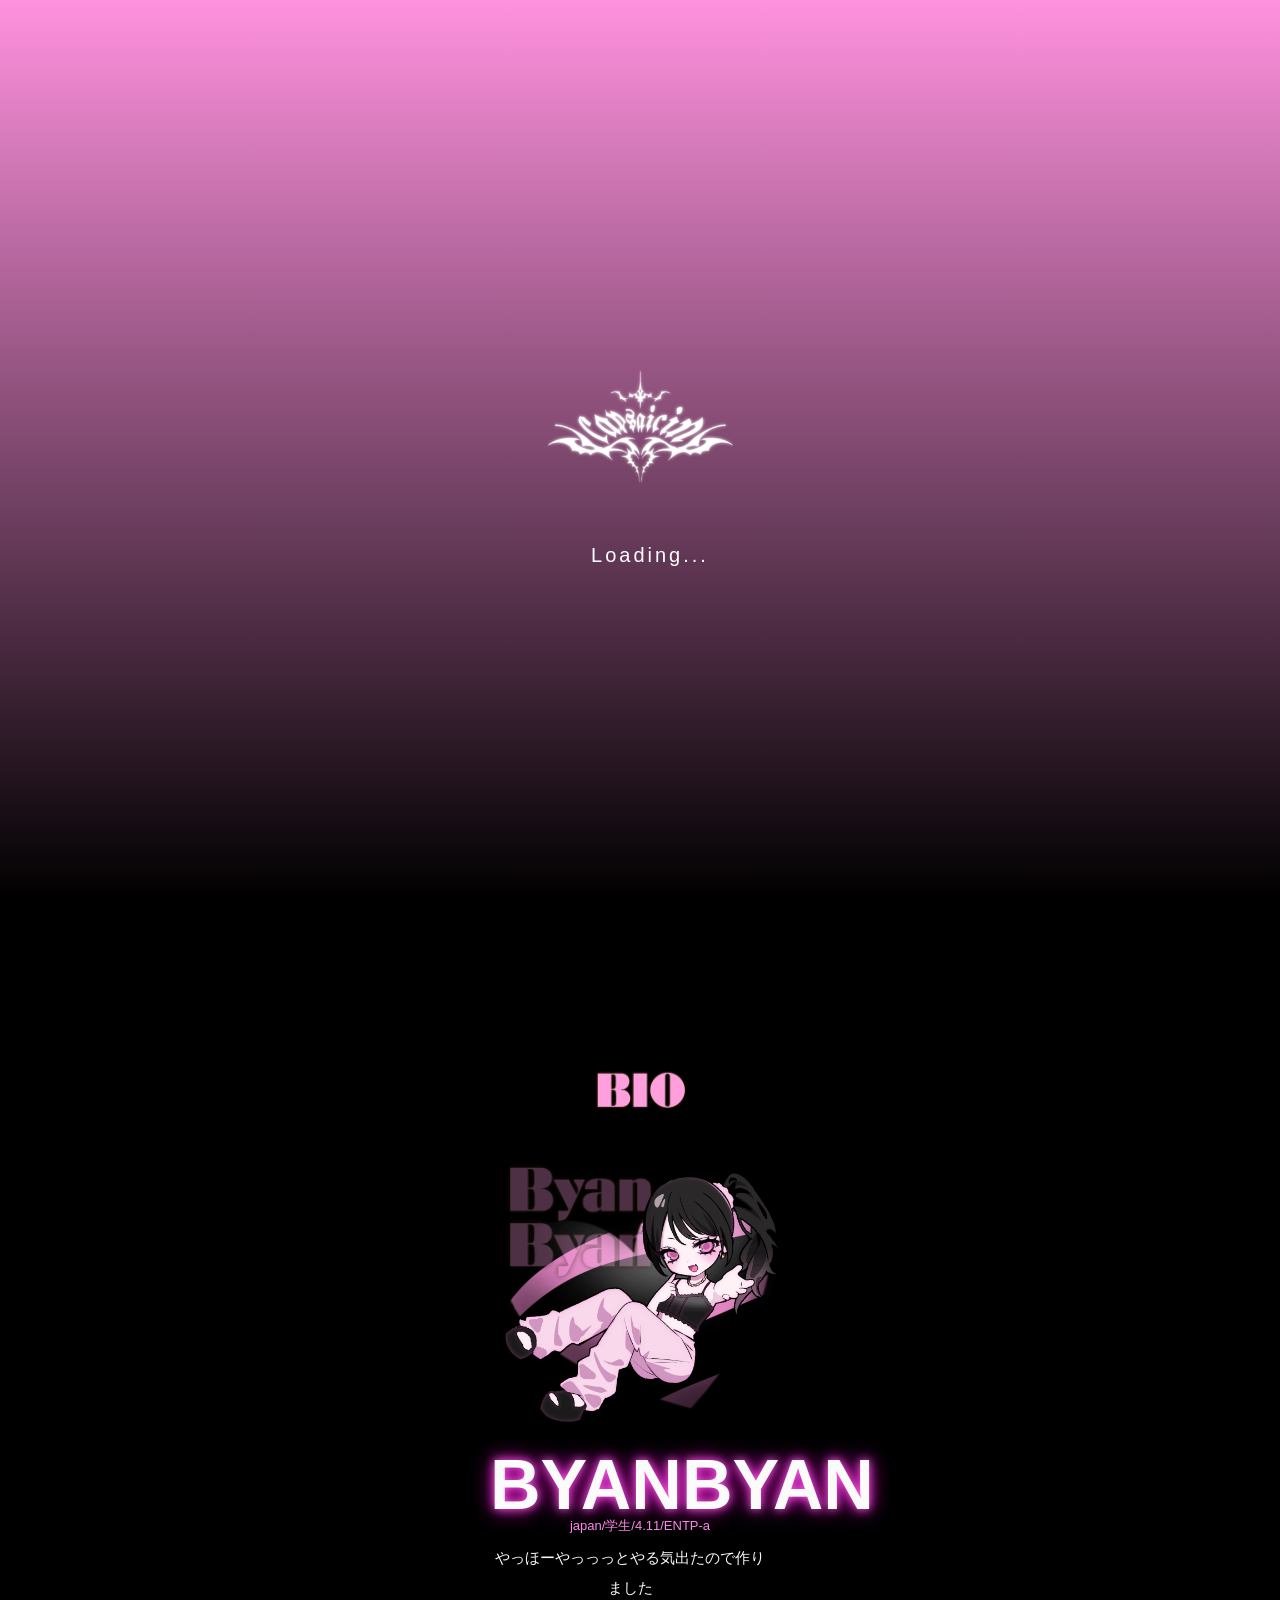
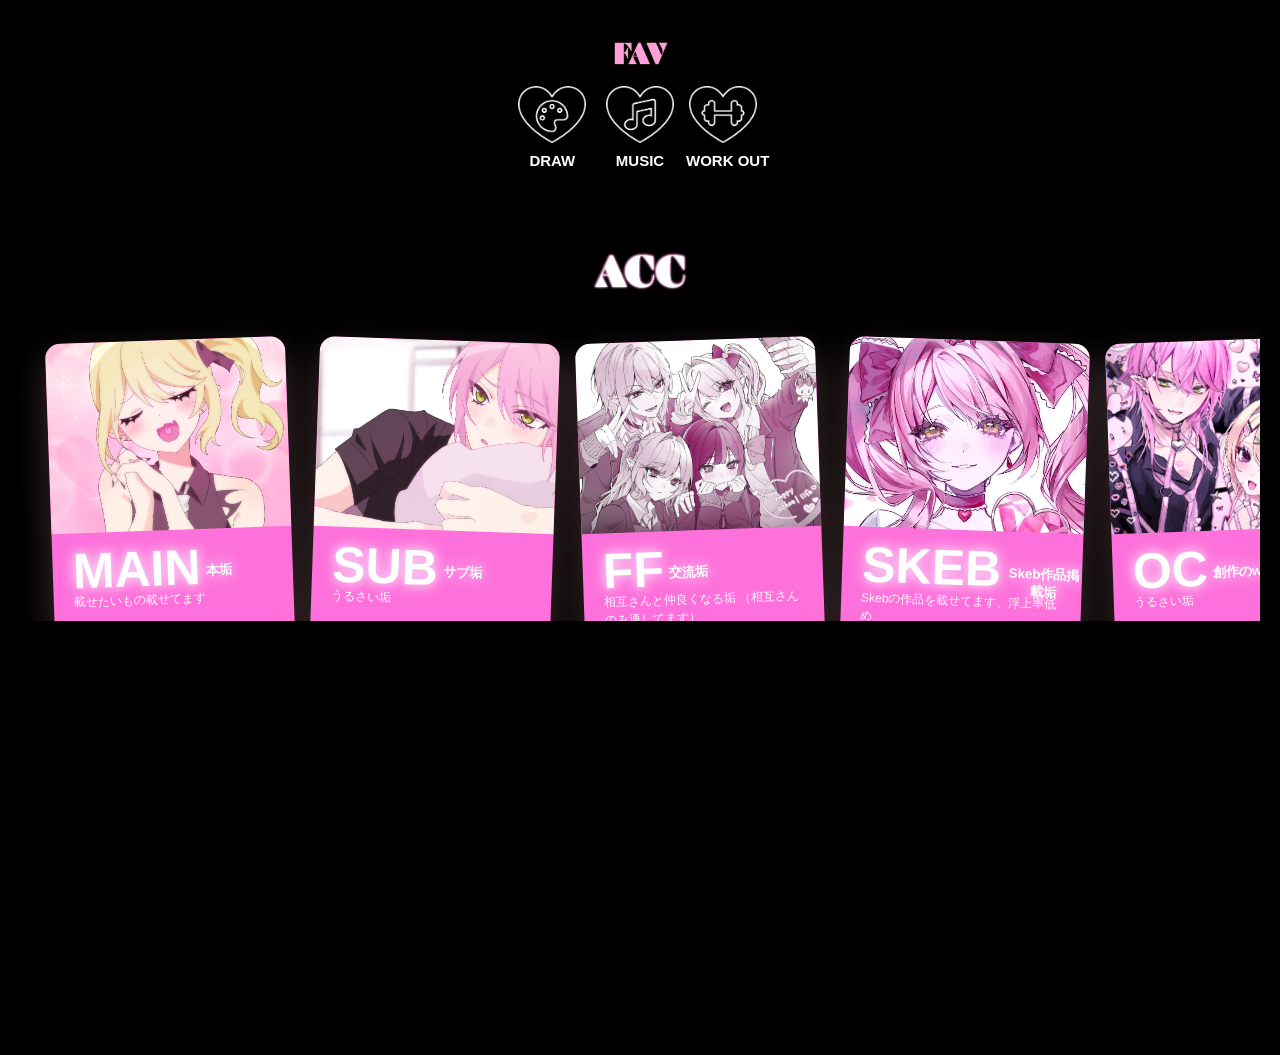
<file: index.html>
<!DOCTYPE html>
<html lang="ja">

<head>
    <meta charset="UTF-8">
    <meta name="viewport" content="width=device-width, initial-scale=1.0">
    <title>びゃんだああああ</title>

    <link rel="stylesheet" href="css/style.css">
</head>

<body>


    <!-- ローディング -->
    <div id="loading-screen">

        <img src="img/int.png" class="heart">

        <p class="loading-text">
            Loading...
        </p>

    </div>
    <button id="menu-btn">
        <img src="img/wing-heart4.PNG" alt="menu">
    </button>
    <nav id="menu">

        <a href="#">TBA</a>
        <a href="#">TBA</a>
        <a href="#">TBA</a>

    </nav>





    <!-- 背景 -->
    <div class="first-view" aria-hidden="true">
        <div class="bg active"></div>
        <div class="bg"></div>
        <div class="bg"></div>
        <div class="dark-overlay"></div>
    </div>

    <!-- メインコンテンツ -->
    <main id="main-content">

        <!-- 下のセクション -->
        <section id="second-section">
            <div class="logo">
                <img src="img/logo.png" alt="" width="100%">
            </div>
        </section>

        <section id="third-section">
            <div class="stb">
                <img src="img/stb.png" width="107px" alt="">
            </div>

            <section class="profile-section reveal">
                <div class="profile-wrap">

                    <div class="profile-card-bg">
                        <img src="img/prof.gif" class="prof" alt="プロフィール画像">
                        <img src="img/name-back2.png" class="profile-bg" width="60%" alt="プロフィール背景">
                        <img src="img/back-h3.PNG" class="profile-bg2" width="100%" alt="プロフィール背景">
                    </div>

                    <h2>BYANBYAN</h2>

                    <p class="sub">
                        japan/学生/4.11/ENTP-a
                    </p>

                    <p class="intro">
                        やっほーやっっっとやる気出たので作りました
                    </p>

                    <section class="love-section reveal">

                        <img src="img/stf.png" width="25%" alt="">


                        <div class="love-container">

                            <div class="love-card">
                                <img src="img/icon3.png" alt="" lass="modal-btn" data-modal="profile-modal"
                                    onclick="document.getElementById('profile-modal').classList.add('show')">
                                <h3>DRAW</h3>
                            </div>

                            <div class="love-card">
                                <img src="img/icon1.png" alt="" lass="modal-btn" data-modal="profile-modal"
                                    onclick="document.getElementById('profile-modal2').classList.add('show')">
                                <h3>MUSIC</h3>
                            </div>

                            <div class="love-card">
                                <img src="img/icon2.png" alt="" lass="modal-btn" data-modal="profile-modal"
                                    onclick="document.getElementById('profile-modal').classList.add('show')">>
                                <h3>WORK OUT</h3>
                            </div>

                        </div>
                    </section>

                </div>
            </section>

            <!-- SNS -->
            <section class="sns-section">

                <section class="activity reveal">
                    <img src="img/sta2.png" width="107px" alt="">

                    <div class="activity-slider">
                        <a href="https://x.com/capsaicin_4?s=11" class="activity-card">
                            <img src="img/anime1.PNG" alt="">
                            <div class="acti-t">
                                <h3>MAIN</h3>
                                <h5>本垢</h5>
                            </div>

                            <p>
                                載せたいもの載せてます
                            </p>
                        </a>

                        <a href="https://x.com/capsan11?s=11" class="activity-card">
                            <img src="img/anime2.PNG" alt="">
                            <div class="acti-t">
                                <h3>SUB</h3>
                                <h5>サブ垢</h5>
                            </div>

                            <p>
                                うるさい垢

                            </p>
                        </a>

                        <a href="https://x.com/m__22ss?s=11" class="activity-card">
                            <img src="img/f-2.PNG" alt="">
                            <div class="acti-t">
                                <h3>FF</h3>
                                <h5>交流垢</h5>
                            </div>
                            <p>
                                相互さんと仲良くなる垢
                                （相互さんのみ通してます）
                            </p>
                        </a>

                        <a href="https://x.com/Mmkll441?s=11" class="activity-card">
                            <img src="img/x3.jpg" alt="">
                            <div class="acti-t">
                                <h3>SKEB</h3>
                                <h5>Skeb作品掲載垢</h5>
                            </div>
                            <p>
                                Skebの作品を載せてます、浮上率低め
                            </p>
                        </a>

                        <a href="https://x.com/@mm_11_mmi?s=11" class="activity-card">
                            <img src="img/x4.jpg" alt="">
                            <div class="acti-t">
                                <h3>OC</h3>
                                <h5>創作のwip,設定掲載垢
                                </h5>
                            </div>
                            <p>
                                うるさい垢
                            </p>
                        </a>

                    </div>

                    <section class="cta-section reveal">
                        <div class="cta-card">
                            <img src="img/wh2.PNG" width="100px" id="wh" alt="">
                            <img src="img/sts.png" width="147px" id="sts" alt="">

                            <p>
                                OCのみ受けてます!!
                            </p>

                            <div class="status closed">
                                <!-- <div class="status open"> -->


                                <span class="dot"></span>

                                REQUEST CLOSED
                                <!-- REQUEST OPEN -->
                            </div>
                            <img src="img/back-h4.PNG" class="sticker sticker1" width="80">
                            <div class="sticker sticker2">
                                <img src="img/back-h5.PNG" width="80">
                            </div>
                            <a href="https://skeb.jp/@capsaicin_4" target="_blank" rel="noopener noreferrer"
                                class="cta-btn">
                                JUNP
                            </a>

                        </div>
                    </section>

                </section>
            </section>
        </section>
        <div id="profile-modal" class="modal">

            <div class="modal-content">

                <button class="close-btn" onclick="this.closest('.modal').classList.remove('show')">×</button>

                <h2></h2>

                <p>
                    あ
                </p>

            </div>

        </div>
        <div id="profile-modal3" class="modal">

            <div class="modal-content">

                <button class="close-btn" onclick="this.closest('.modal').classList.remove('show')">×</button>

                <h2></h2>

                <p>
                    なんもない
                </p>

            </div>

        </div>

        <div id="profile-modal2" class="modal">

            <div class="modal-content">

                <button class="close-btn" onclick="this.closest('.modal').classList.remove('show')">×</button>

                <h2></h2>

                <p>
                    あ
                </p>

            </div>

        </div>


    </main>

    <script src="js/script.js"></script>

</body>

</html>
</file>
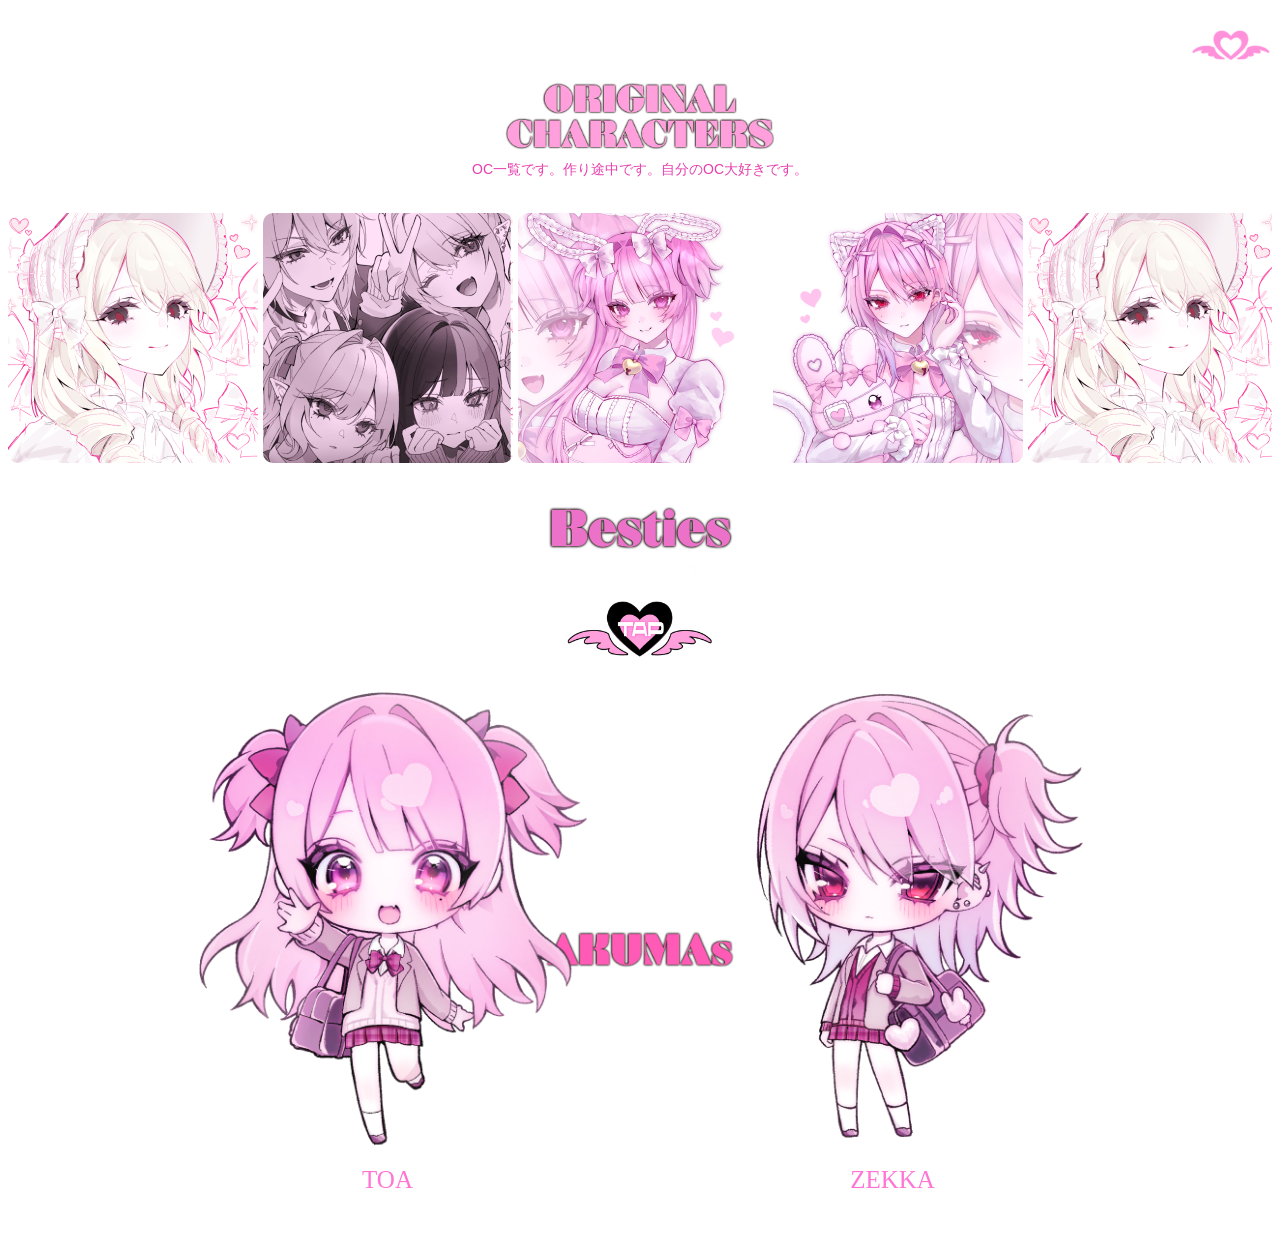
<file: oc.html>
<!DOCTYPE html>
<html lang="ja">

<head>
    <meta charset="UTF-8">
    <meta name="viewport" content="width=device-width, initial-scale=1.0">
    <title>OC</title>

    <link rel="stylesheet" href="css/style2.css">
</head>


<body>

    <button id="menu-btn">
        <img src="img/wing-heart4.PNG" alt="menu">
    </button>
    <nav id="menu">

        <a href="index.html">TOP</a>
        <a href="#">TBA</a>
        <a href="#">TBA</a>

    </nav>

    <div class="saisyo scroll-fade">
        <img src="img/oc-t.png" alt="" width="280px" class="www pop-in">
        <p class="saisyobun">OC一覧です。作り途中です。自分のOC大好きです。</p>

        <section class="gallery-section">

            <div class="gallery-track">

                <div class="gallery-inner">

                    <img src="img/mimi2.PNG" alt="">
                    <img src="img/akms2.PNG" alt="">
                    <img src="img/toa2.PNG" alt="">
                    <img src="img/zekka2.PNG" alt="">

                    <img src="img/mimi2.PNG" alt="">
                    <img src="img/akms2.PNG" alt="">
                    <img src="img/toa2.PNG" alt="">
                    <img src="img/zekka2.PNG" alt="">


                </div>

            </div>

        </section>

        <div class="two-g">
            <img src="img/twogirl.png" alt="" width="200px">
            <p class="tugibobun">二人の女の子OCです</p>

            <img src="img/TAP.PNG" alt="" class="hhh " width="150" data-modal="a-modal"
                onclick="document.getElementById('a-modal').classList.add('show')">

            <section class="oc-section reveal">





                <div class="oc-grid">

                    <div class="oc-card modal-btn">

                        <img src="img/toa.PNG" alt="" lass="modal-btn" data-modal="profile-modal"
                            onclick="document.getElementById('profile-modal4').classList.add('show')">
                        <p class="nm">TOA</p>

                    </div>

                    <div class="oc-card modal-btn">

                        <img src="img/zekka.PNG" alt="" class="modal-btn" data-modal="profile-modal"
                            onclick="document.getElementById('profile-modal5').classList.add('show')">
                        <p class="nm">ZEKKA</p>

                    </div>
                </div>




        </div>
        <img src="img/akuma.png" alt="" width="200px">
        <p class="mt">待ってね</p>
        </section>




        <div id="profile-modal4" class="modal">

            <div class="modal-content">

                <button class="close-btn">
                    ×
                </button>

                <div class="ocococ">

                    <div class="oc-modal-image">
                        <img src="img/toa.PNG" alt="TOA">
                    </div>

                    <div class="oc-name">
                        <p class="oc-nanememe">Hemeno Toa</p>
                        <p class="sub-name">姫乃兎愛</p>
                    </div>

                    <div class="sub-jyouhou">
                        <p class="jyouhou">Girl</p>
                        <p class="jyouhou">17age</p>
                        <p class="jyouhou">4.21</p>
                    </div>

                    <div class="gaiyou">
                        明るい性格で、何事も前向きに頑張る女の子。<br>
                        好きになると盲目的になりやすい。<br>
                        趣味は裁縫。

                    </div>

                </div>

            </div>

        </div>




        <div id="profile-modal5" class="modal">

            <div class="modal-content">

                <button class="close-btn">
                    ×
                </button>

                <div class="ocococ">

                    <div class="oc-modal-image">
                        <img src="img/zekka.PNG" alt="ZEKKA">
                    </div>

                    <div class="oc-name">
                        <p class="oc-nanememe">Toujyo Zekka</p>
                        <p class="sub-name">東条 絶華</p>
                    </div>

                    <div class="sub-jyouhou">
                        <p class="jyouhou">Girl</p>
                        <p class="jyouhou">17age</p>
                        <p class="jyouhou">10.22</p>
                    </div>

                    <div class="gaiyou">
                        文武両道で寡黙な女の子。<br>
                        気が強そうだけど実はメンタルが弱い。<br>
                        押しにも弱い。<br>
                        趣味は音楽を聞くこと。
                    </div>

                </div>

            </div>

        </div>

        <div id="a-modal" class="modal">

            <div class="modal-content">

                <button class="close-btn">
                    ×
                </button>

                <div class="ocococ">

                    世界観の設定とか入れるつもり

                </div>

            </div>

        </div>

    </div>






    <script src="js/oc.js"></script>

</body>

</html>
</file>
<file: css/style.css>
* {
    margin: 0;
    padding: 0;
    box-sizing: border-box;

}

.logo {



    opacity: 0;
    margin-top: 390px;

    transform:
        translateY(30px) scale(.9);

    transition:
        1.5s ease;

}

.logo.show {

    opacity: 1;

    transform:
        translateY(0) scale(1);
}

.first-view .dark-overlay {
    position: absolute;
    inset: 0;

    background: #000;
    opacity: 0;

    pointer-events: none;
    z-index: 1;

    transition: opacity .1s linear;
}




body {
    font-family: sans-serif;
    background: #000000;
    /* 【修正】全体のスクロールを許可し、横スクロールだけを禁止にします */
    overflow-x: hidden;
    overflow-y: auto;
    cursor: url("../img/cur.PNG"), auto;

}

/* ハンバーガーボタン */
#menu-btn {
    position: fixed;
    top: 0;
    right: 3px;
    z-index: 99999;
    border: none;
    background: none;
    cursor: pointer;
    opacity: 0;

    transition: 1s;
}

#menu-btn img {
    width: 80px;
}

#menu-btn:hover img {

    transform:
        scale(1.1) rotate(5deg);
}

/* メニュー */
#menu {
    position: fixed;
    top: 0;
    right: -300px;
    width: 250px;
    height: 100vh;
    background: #000000;
    display: flex;
    flex-direction: column;
    padding-top: 120px;
    transition: .4s;
    z-index: 999;
    opacity: 0.8;
}

#menu.active {
    right: 0;
}

#menu a {
    text-decoration: none;
    color: #fd86e3;
    padding: 20px 40px;
    font-size: 1.2rem;
    font-size: 25px;
    font-family: 'DIN Condensed', 'ヒラギノ角ゴ StdN', 'Hiragino Kaku Gothic StdN', sans-serif;
    text-shadow: 0 0 8px #f5c2ee, 0 0 15px #161416;
}

#menu a:hover {
    background: #ffe7f4;
}

/* ローディング */
#loading-screen {
    position: fixed;
    inset: 0;
    background: linear-gradient(#ff91de, #000000);
    display: flex;
    flex-direction: column;
    justify-content: center;
    align-items: center;
    z-index: 9999;
    transition: 1s;
}

.heart {
    margin-bottom: 0px;
    width: 200px;
    display: flex;
    justify-content: center;
    align-items: center;

    animation: float 2s ease-in-out infinite;
}

.loading-text {
    margin-top: 10px;
    margin-left: 20px;
    color: #fff;
    font-size: 20px;
    font-family: 'Impact', sans-serif;

    letter-spacing: 3px;
}

.left {
    top: 15%;
    left: 10%;
}

.right {
    top: 20%;
    right: 10%;
}

@keyframes float {
    0% {
        transform: translateY(0);
    }

    50% {
        transform: translateY(-20px);
    }

    100% {
        transform: translateY(0);
    }
}


/* ========================================================
   メイン・ファーストビュー
   ======================================================== */

/* 背景画像はページ全体の一番奥で固定 */
.first-view {
    position: fixed;
    inset: 0;

    width: 100%;
    height: 100vh;
    height: 100dvh;
    min-height: 100svh;

    overflow: hidden;

    z-index: 0;
    background: #000;
    isolation: isolate;
}

/* main は背景の上を普通にスクロールする */
#main-content {
    position: relative;
    z-index: 2;

    width: 100%;
    min-height: 100vh;

    display: block;

    background: transparent;
}

/* 背景画像 */
.bg {
    position: absolute;
    inset: 0;

    width: 100%;
    height: 100%;

    background-size: cover;
    background-position: center center;
    background-repeat: no-repeat;

    opacity: 0;
    transition: opacity 2s ease;

    z-index: 0;
    pointer-events: none;
}

.bg.active {
    opacity: 1;
}

/* スクロールしても背景画像が見えるように透明 */
#second-section {
    position: relative;
    z-index: 2;

    width: 100%;
    min-height: 100vh;

    margin: 0;
    padding: 100px 20px;

    background: transparent;
}


.bg:nth-child(1) {
    background-image: url("../img/f-22.PNG");
}

.bg:nth-child(2) {
    background-image: url("../img/girl1.PNG");
}

.bg:nth-child(3) {
    background-image: url("../img/rf.jpg");
}

/* 文字 */
h2 {

    color: #fbfbfb;
    font-size:

        clamp(50px, 8vw, 70px);
    text-align: center;
    font-family: 'DIN Condensed', 'ヒラギノ角ゴ StdN', 'Hiragino Kaku Gothic StdN', sans-serif;
    margin: 0;
    padding: 0;
    text-shadow: 0 0 10px #ff65ea, 0 0 20px #ff00de;
}

p {
    text-align: center;
    font-family: 'Osaka', sans-serif;
}

.sub {

    color: #ff85ed;
    position: relative;
    font-size: 13px;
    z-index: 10;
    top: -8px;
    font-family: 'Osaka', sans-serif;


}

.menu {
    margin-top: 60px;
    display: flex;
    gap: 30px;
}

.menu a {
    text-decoration: none;
    color: #ff52eb;
    background: rgb(20, 15, 15);
    padding: 15px 30px;
    border-radius: 999px;
    box-shadow: 0 0 15px rgba(255, 105, 180, .2);
    transition: .3s;
    font-family: 'DIN Condensed', 'ヒラギノ角ゴ StdN', 'Hiragino Kaku Gothic StdN', sans-serif;
}

.menu a:hover {
    transform: translateY(-5px);
}




#third-section {
    position: relative;
    z-index: 3;

    width: 100%;
    margin: 0;

    background: transparent;
}

/* キラキラエフェクト */
.sparkle {
    position: fixed;
    width: 25px;
    height: 25px;
    pointer-events: none;
    animation: sparkleMove 1s ease-out forwards;
    z-index: 9999;
}

@keyframes sparkleMove {
    0% {
        opacity: 1;
        transform: translateY(0) scale(1);
    }

    100% {
        opacity: 0;
        transform: translateY(-40px) scale(0);
    }
}



.profile-section {
    margin-top: 10px;
    height: 100px;

}

.prof {

    width: 100%;


    position: relative;
    object-fit: cover;
    z-index: 10;
    animation:
        profileFloat 6s ease-in-out infinite;



}

@keyframes profileFloat {

    0% {
        transform:
            translateY(0px);
    }

    50% {
        transform:
            translateY(-20px);
    }

    100% {
        transform:
            translateY(0px);
    }

}

.profile-wrap {

    position: relative;

    width: 300px;
    height: 300px;

    margin: auto;
}

.profile-bg {

    position: absolute;



    top: 0;
    left: 0;
    opacity: 0.3;
    z-index: 3;
}

.profile-bg2 {

    position: absolute;
    opacity: 0.9;



    top: 0;
    left: 0;


    z-index: 2;
}



@keyframes squish {

    0%,
    100% {
        transform:
            scale(1, 1);
    }

    25% {
        transform:
            scale(1.05, 0.95);
    }

    50% {
        transform:
            scale(0.95, 1.05);
    }

    75% {
        transform:
            scale(1.03, 0.97);
    }

}

.profile-bg2 {
    animation:
        squish 4s ease-in-out infinite;
}

.stb {
    text-align: center;
}





.intro {

    color: #f9f8f9;
    font-size: 15px;

    line-height: 2;
    padding: 0 20px 0 0;

}

.sns-section {

    padding: 100px 20px;
    margin-top: 480px;
    height: 500px;


    text-align: center;


    //*background: rgba(0, 0, 0, 0.7);*/




}


.sns-btn:hover {


    transform:

        translateY(-5px);


}




.love-section {

    padding: 20px 20px;

    text-align: center;
    margin-top: 10px;


}


.love-card img {

    width: 80%;



}

.love-card {
    width: 100%;
    margin-top: 5px;
    align-items: center;


}

.love-card:hover {

    transform:
        translateY(-10px);
}

.love-card h3 {

    color: #fff;
    margin: 5px 0;
    font-size: 15px;
    font-family: 'DIN Condensed', 'ヒラギノ角ゴ StdN', 'Hiragino Kaku Gothic StdN', sans-serif;


    text-align: center;

}



.love-container {
    display: flex;
    justify-content: center;
    align-items: center;
    gap: 3px;
    width: 100%;
}

.activity {

    padding: 20px 0;

    text-align: center;

}

.activity-slider {

    display: flex;

    gap: 25px;

    overflow-x: auto;

    padding: 30px;

    scroll-snap-type: x mandatory;


}

.activity-slider::-webkit-scrollbar {

    display: none;

}

.activity-card {

    flex: 0 0 240px;

    background: #fe70db;

    border-radius: 15px;

    overflow: hidden;

    text-decoration: none;

    color: #444;

    box-shadow:
        0 15px 35px rgba(255, 182, 193, .25);

    scroll-snap-align: center;

    transition: .3s;
    margin-bottom: 5px;





}

.acti-t {
    display: flex;
    margin-top: 5px;

}

.acti-t h5 {

    color: #ffffff;
    text-shadow: 0 0 8px #f690e8, 0 0 15px #ffedfd;
    margin-left: 5px;
    margin-top: 24px;
}

.activity-card:hover {

    transform:
        translateY(-10px);
}

.activity-card img {

    width: 100%;

    height: 190px;

    object-fit: cover;

}

.activity-card h3 {

    color: #fffeff;



    margin: 0 0 0 20px;
    font-size: 50px;
    text-align: left;
    text-shadow: 0 0 8px #f5c2ee, 0 0 15px #ffedfd;
    font-family: 'DIN Condensed', 'ヒラギノ角ゴ StdN', 'Hiragino Kaku Gothic StdN', sans-serif;

}

.activity-card p {

    margin: 0 20px 5px 20px;

    color: #fefdfd;


    line-height: 1.5;
    font-size: 12px;
    text-align: left;
    transform: translateY(-7px);


}

.activity-card:nth-child(odd) {
    transform: rotate(-2deg);
}

.activity-card:nth-child(even) {
    transform: rotate(2deg);
}

.reveal {



    transform:
        translateY(80px);

    transition:
        1.2s ease;

}

.reveal.show {

    opacity: 1;

    transform:
        translateY(0);

}

#wh {
    margin-top: 30px;

}



.cta-card {
    width: 230px;

    height: 300px;

    margin: auto;

    padding: 0 20px;

    background-size: contain;

    background-position: center;

    background-repeat: no-repeat;
    background-size: 100% 100%;

    background-image: url(../img/ssa.png);



}

@media (max-width:768px) {

    .status {
        font-size: 14px;
    }

    .cta-btn {
        padding: 8px 20px;
        font-size: 14px;
    }

}

.cta-card h2 {

    color: #ff7ebd;

    font-size: 42px;

    margin-bottom: 20px;

}

.cta-card p {

    line-height: 2;

    margin-bottom: 5px;

}

.cta-card>p {
    font-size: 12px;
    color: #ffffff;
}

.cta-btn {

    display: inline-block;

    padding: 10px 40px;

    border: 2px solid #ff8fe7;

    border-radius: 999px;

    text-decoration: none;

    color: #ff8ee5;

    background: transparent;

    transition: .3s ease;
}

.cta-btn:hover {

    background: #ff8ee5;

    color: white;

    transform:
        translateY(-3px);

}

.status {


    display: inline-flex;

    align-items: center;

    gap: 13px;


    border-radius: 15px;

    font-weight: bold;

    margin-bottom: 15px;

}

.status.open {

    color: #ff6ada;


    font-family: 'DIN Condensed', 'ヒラギノ角ゴ StdN', 'Hiragino Kaku Gothic StdN', sans-serif;
}

.status.open .dot {

    width: 12px;
    height: 12px;


    border-radius: 100%;
    margin-bottom: 4px;
    background: #ff6be4;

    animation: pulse 2s infinite;
}

@keyframes pulse {

    0% {
        box-shadow: 0 0 0 0 rgb(255, 124, 229);
    }

    70% {
        box-shadow: 0 0 0 10px rgba(46, 204, 113, 0);
    }

    100% {
        box-shadow: 0 0 0 0 rgba(46, 204, 113, 0);
    }

}

.status.closed {


    color: #b5b5b5;
    font-family: 'DIN Condensed', 'ヒラギノ角ゴ StdN', 'Hiragino Kaku Gothic StdN', sans-serif;
    margin-bottom: 15px;
}

.status.closed .dot {

    width: 12px;
    height: 12px;

    border-radius: 50%;
    margin-bottom: 4px;
    background: #999;
}

footer {
    height: 400px;
    z-index: 9999;
}

@media (max-width: 768px) {
    .first-view {
        inset: 0;
        width: 100%;
        height: 100vh;
        height: 100dvh;
        min-height: 100svh;
    }

    .first-view .bg {
        width: 100%;
        height: 100%;
        min-height: 100%;
    }

    #main-content,
    #second-section,
    #third-section {
        width: 100%;
        background: transparent;
    }
}

body.intro-active {
    overflow: hidden;
    height: 100vh;
    height: 100dvh;
}

.sticker {



    position: absolute;

    top: -80px;

    right: 50px;

    z-index: 10;


    animation: stickerFloat 5s ease-in-out infinite;


}



.sticker1 {
    top: -20px;
    left: 15%;
}

.sticker2 {
    top: 200px;
    right: 10%;
    display: block;

    transform: rotate(50deg);
}

.sticker3 {
    bottom: -80px;
    left: 70%;
}

.sticker {

    animation:
        stickerFloat 5s ease-in-out infinite;

}

.sticker img {

    animation:
        stickerFloat 5s ease-in-out infinite;

}

@keyframes stickerFloat {

    0% {
        transform: translateY(0);
    }

    50% {
        transform: translateY(-15px);
    }

    100% {
        transform: translateY(0);
    }

}

.modal {
    display: flex;
    position: fixed;
    inset: 0;

    width: 100%;
    height: 100%;

    background: rgba(0, 0, 0, .5);

    z-index: 999999;

    justify-content: center;
    align-items: center;

    opacity: 0;
    visibility: hidden;
    pointer-events: none;

    transition:
        opacity 0.4s ease,
        visibility 0.4s ease;
}

.modal.show {
    opacity: 1;
    visibility: visible;
    pointer-events: auto;
}

.modal-content {
    width: min(500px, 90%);

    padding: 40px;

    border-radius: 15px;

    background: white;

    text-align: center;

    position: relative;

    z-index: 1000000;
}

.close-btn {
    position: absolute;

    top: 15px;
    right: 20px;

    border: none;
    background: none;

    font-size: 24px;

    cursor: pointer;

    z-index: 1000001;
}

.modal-btn {
    cursor: pointer;
    position: relative;
    z-index: 20;
}
</file>
<file: css/style2.css>
/*ocpage*/

#menu-btn {
    position: fixed;
    top: 0;
    right: 3px;
    z-index: 9999;

    border: none;
    background: none;
    cursor: pointer;

    transition: 1s;
}


/* キラキラエフェクト */
.sparkle {
    position: fixed;
    width: 25px;
    height: 25px;
    pointer-events: none;
    animation: sparkleMove 1s ease-out forwards;
    z-index: 9999;
}

@keyframes sparkleMove {
    0% {
        opacity: 1;
        transform: translateY(0) scale(1);
    }

    100% {
        opacity: 0;
        transform: translateY(-40px) scale(0);
    }
}

#menu-btn img {
    width: 80px;
}

#menu-btn:hover img {

    transform:
        scale(1.1) rotate(5deg);
}

/* メニュー */
#menu {
    position: fixed;
    top: 0;
    right: -300px;
    width: 250px;
    height: 100vh;
    background: #000000;
    display: flex;
    flex-direction: column;
    padding-top: 120px;
    transition: .4s;
    z-index: 999;
    opacity: 0.8;
}

#menu.active {
    right: 0;
}

#menu a {
    text-decoration: none;
    color: #fd86e3;
    padding: 20px 40px;
    font-size: 1.2rem;
    font-size: 25px;
    font-family: 'DIN Condensed', 'ヒラギノ角ゴ StdN', 'Hiragino Kaku Gothic StdN', sans-serif;
    text-shadow: 0 0 8px #f5c2ee, 0 0 15px #161416;
}

#menu a:hover {
    background: #ffe7f4;
}


body {
    font-family: sans-serif;

    /* 【修正】全体のスクロールを許可し、横スクロールだけを禁止にします */
    overflow-x: hidden;
    overflow-y: auto;
    cursor: url("../img/cur.PNG"), auto;







}

@keyframes gradientMove {

    0% {
        background-position:
            0% 50%;
    }

    50% {
        background-position:
            100% 50%;
    }

    100% {
        background-position:
            0% 50%;
    }

}


.oc-grid {

    display: grid;

    grid-template-columns:
        repeat(2, 1fr);

    gap: 10px;

    max-width: 1000px;

    margin: auto;
    position: relative;
    top: -105px;



}


.oc-card {

    cursor: pointer;

    text-align: center;

    transition: .4s;
    color: #ff75d6;
    font-size: 25px;



    font-family: 'DIN Condensed', 'ヒラギノ角ゴ StdN', 'Hiragino Kaku Gothic StdN'

}

.oc-card img {

    width: 100%;


}

.oc-card>p {

    position: relative;
    top: -25px;

}

.oc-card {

    animation:
        floatCard 5s ease-in-out infinite;
}

@keyframes floatCard {

    0% {
        transform:
            translateY(0);
    }

    50% {
        transform:
            translateY(-10px);
    }

    100% {
        transform:
            translateY(0);
    }

}

.oc-card:hover {

    transform:
        translateY(-15px) scale(1.05);

}

/* =========================
   MODAL
========================= */

.modal {
    position: fixed;
    inset: 0;

    width: 100%;
    height: 100%;
    margin-top: 20px;
    display: flex;
    justify-content: center;
    align-items: center;

    box-sizing: border-box;
    padding: 30px;

    background: rgba(255, 240, 248, 0.75);
    backdrop-filter: blur(8px);

    z-index: 99999;

    opacity: 0;
    visibility: hidden;
    pointer-events: none;

    transition:
        opacity 0.4s ease,
        visibility 0.4s ease;
}


/* 開いた状態 */
.modal.show {
    opacity: 1;
    visibility: visible;
    pointer-events: auto;
}


/* モーダル本体 */
.modal-content {

    width: min(500px, 90%);

    padding: 40px;

    border-radius: 15px;

    background: white;

    text-align: center;

    position: relative;

    z-index: 100000;

    transform:
        translateY(30px) scale(.9);

    opacity: 0;

    transition:
        transform .5s cubic-bezier(.2, 1.4, .4, 1),
        opacity .3s ease;
}


/* 開いたときにポンッと出現 */
.modal.show .modal-content {

    transform:
        translateY(0) scale(1);

    opacity: 1;
}


/* 閉じるボタン */
.close-btn {

    position: absolute;

    top: 15px;
    right: 20px;

    border: none;
    background: none;

    font-size: 28px;

    color: #ff86c8;

    cursor: pointer;

    z-index: 100001;

    transition:
        transform .3s ease;
}


.close-btn:hover {

    transform:
        rotate(90deg) scale(1.2);

}


/* モーダルを開ける画像 */
.modal-btn {

    cursor: pointer;

    position: relative;

    z-index: 20;
}


.oc-modal.active {

    display: flex;

}

.oc-modal-content {

    position: relative;

    width: min(1000px, 90vw);

    max-height: 85vh;

    display: grid;

    grid-template-columns: 40% 60%;

    gap: 30px;

    padding: 30px;

    background: white;

    border-radius: 30px;

    box-shadow:
        0 20px 60px rgba(255, 130, 190, 0.25);

    box-sizing: border-box;

    overflow: auto;

    animation:
        modalOpen 0.45s cubic-bezier(.2, .8, .2, 1);

}



.oc-modal-image img {

    width: 100%;

    max-height: 70vh;

    object-fit: contain;

    border-radius: 20px;

}

.oc-name {

    padding: 2px 2px;




}

.oc-nanememe {
    font-size: 38px;
    margin-top: 5px;

    color: #ff75d6;


    font-family: 'DIN Condensed', 'ヒラギノ角ゴ StdN', 'Hiragino Kaku Gothic StdN'

}

.sub-name {
    position: relative;
    top: -45px;
    font-size: 13px;
    margin-top: 5px;


    color: #ff75d6;


    font-family: 'DIN Condensed', 'ヒラギノ角ゴ StdN', 'Hiragino Kaku Gothic StdN'

}

.jyouhou {
    border: #fd86e3 solid 2px;
    border-radius: 30px;
    padding: 5px 20px 0 20px;
    font-size: 18px;
    position: relative;
    top: -50px;

}

.sub-jyouhou {
    display: flex;
    gap: 10px;

    color: #ff75d6;


    font-family: 'DIN Condensed', 'ヒラギノ角ゴ StdN', 'Hiragino Kaku Gothic StdN'


}

.two-g {
    margin-top: 30px;
}

.hhh {
    position: relative;
    top: -70px;
}


.saisyobun {
    font-size: 14px;
    text-align: center;
    padding: 0 10px;
    padding: 0 80px;
    position: relative;
    top: -20px;
    font-family: 'Osaka', sans-serif;
    color: #e640ae;
}

.tugibobun {
    position: relative;
    top: -25px;
    font-size: 13px;
    font-family: 'Osaka', sans-serif;
    color: #fffdff;

}

.oc-modal-close {

    position: absolute;

    top: 12px;

    right: 15px;

    width: 45px;

    height: 45px;

    border: none;

    background: transparent;

    color: #ff75b7;

    font-size: 38px;

    line-height: 1;

    cursor: pointer;

    z-index: 10;

    transition:
        transform .3s ease;

}

.oc-modal-close:hover {

    transform:
        rotate(90deg) scale(1.15);

}

@keyframes modalOpen {

    0% {

        opacity: 0;

        transform:
            scale(.85) translateY(30px) rotate(-2deg);

    }

    100% {

        opacity: 1;

        transform:
            scale(1) translateY(0) rotate(0);

    }

}

.www {
    margin-top: 65px;
}


.gaiyou {
    font-size: 13px;
    position: relative;
    top: -50px;

    color: #844c75;

    font-family: 'Osaka', 'Hiragino Kaku Gothic ProN', 'ヒラギノ角ゴ ProN W3', sans-serif;
}

.oc-section {
    height: 150px;
}

h2 {

    color: #fbfbfb;
    font-size:

        clamp(50px, 8vw, 70px);
    text-align: center;
    font-family: 'DIN Condensed', 'ヒラギノ角ゴ StdN', 'Hiragino Kaku Gothic StdN', sans-serif;
    margin: 0;
    padding: 0;
    text-shadow: 0 0 10px #ff65ea, 0 0 20px #ff00de;
}

.ocsec-image {
    width: 100px;
}

.saisyo {

    text-align: center;
}

.tuginobun {
    font-size: 12px;

}

.gallery-section {



    overflow: hidden;

}

.gallery-inner {
    display: flex;
    gap: 5px;
    width: max-content;

    animation: galleryLoop 9s linear infinite;

    will-change: transform;
}

@keyframes galleryLoop {

    from {
        transform: translateX(0);
    }

    to {
        transform: translateX(calc(-1 * (233px * 4 + 30px * 3)));
    }

}

.gallery-inner img {

    width: 250px;

    height: 250px;

    object-fit: cover;

    border-radius: 10px;

    flex-shrink: 0;

}



body {

    opacity: 0;

    animation:
        pageFade .8s ease forwards;

}

@keyframes pageFade {

    from {

        opacity: 0;

    }

    to {

        opacity: 1;

    }

}

.mt {
    color: #fff;
}



.scroll-fade {
    opacity: 0;
    transform: translateY(50px);
    transition:
        opacity 0.8s ease,
        transform 0.8s ease;
}

.scroll-fade.is-visible {
    opacity: 1;
    transform: translateY(0);
}



.float {
    animation: floating 5s ease-in-out infinite;
}

@keyframes floating {

    0% {
        transform: translateY(0);
    }

    50% {
        transform: translateY(-10px);
    }

    100% {
        transform: translateY(0);
    }

}
</file>
